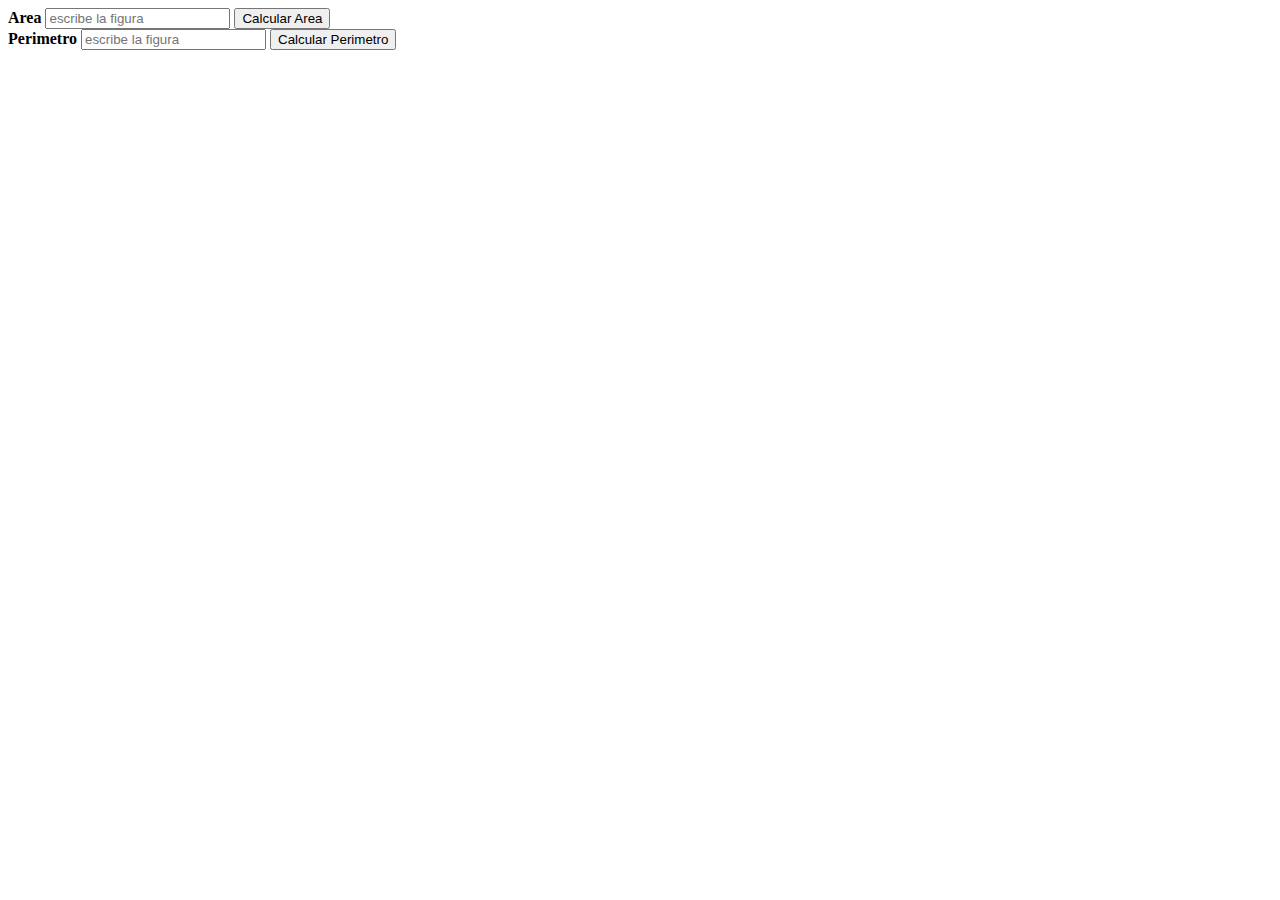
<file: index.html>
<!DOCTYPE html>
<html lang="en">

<head>
    <meta charset="UTF-8">
    <meta name="viewport" content="width=device-width, initial-scale=1.0">
    <title>Document</title>
</head>

<body>
    <label for=""><b>Area</b></label>
    <input type="text" id="tipoDeArea" placeholder="escribe la figura">
    <button id="boton">Calcular Area</button><br>
    <label for=""><b>Perimetro</b></label>
    <input type="text" id="Perimetro" placeholder="escribe la figura">
    <button id="boton2">Calcular Perimetro</button>
    <script src="areas.js"></script>
</body>

</html>
</file>
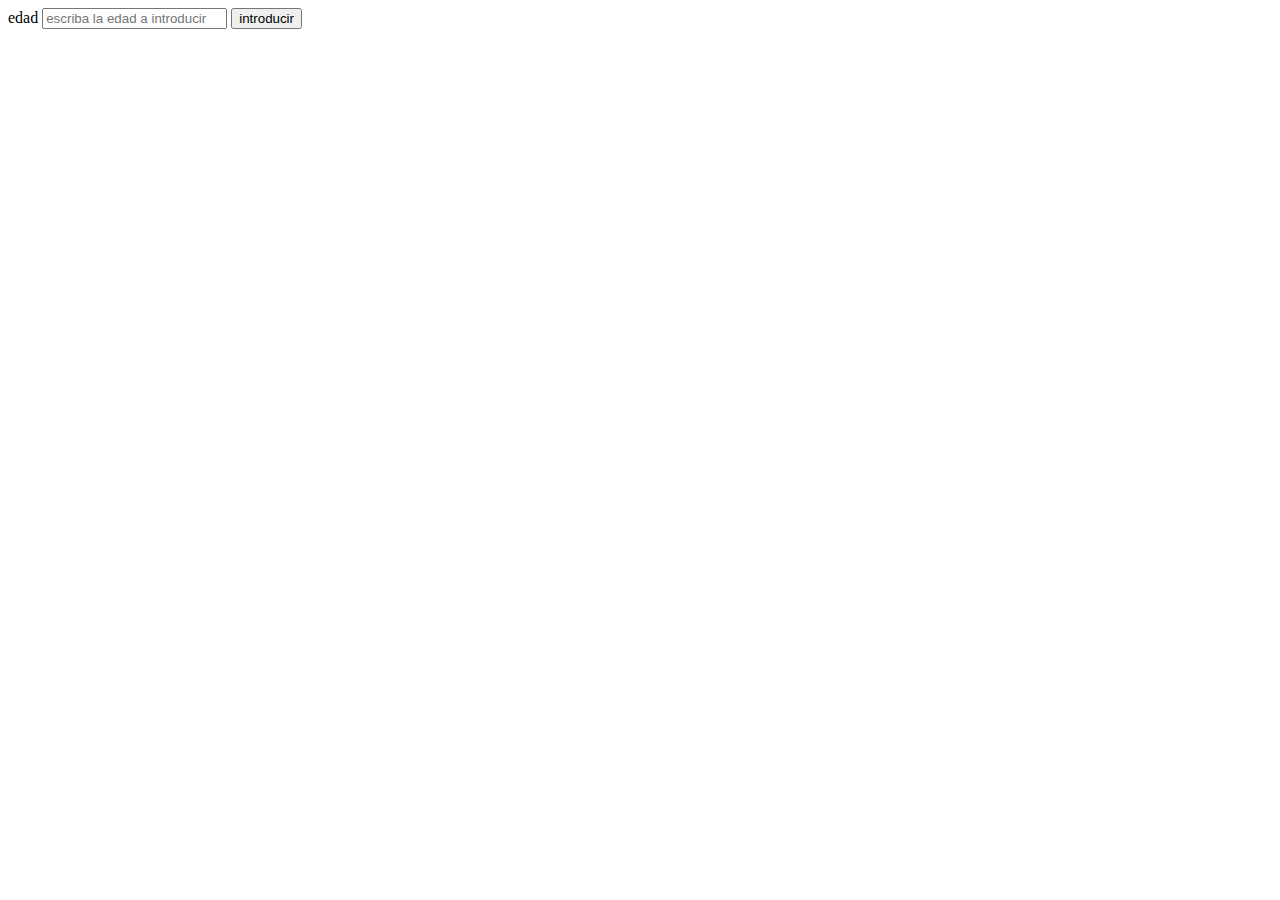
<file: index2.html>
<!DOCTYPE html>
<html lang="en">

<head>
    <meta charset="UTF-8">
    <meta name="viewport" content="width=device-width, initial-scale=1.0">
    <title>Document</title>
</head>

<body>
    <label for="">edad</label>
    <input type="text" id="edad" placeholder="escriba la edad a introducir">
    <button id="boton">introducir</button>
    <script src="edades.js"></script>
</body>

</html>
</file>
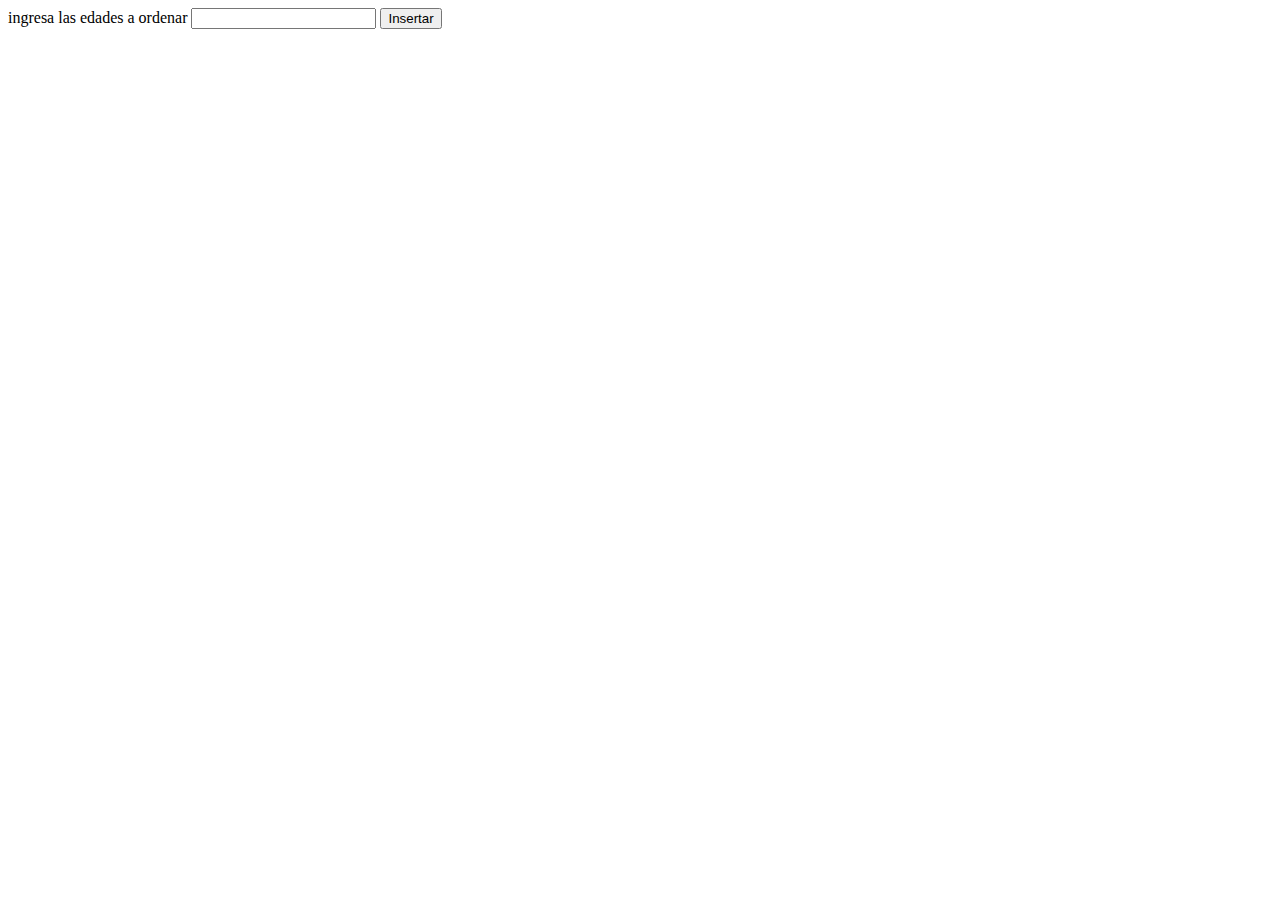
<file: index3.html>
<!DOCTYPE html>
<html lang="en">

<head>
    <meta charset="UTF-8">
    <meta name="viewport" content="width=device-width, initial-scale=1.0">
    <title>Document</title>
</head>

<body>
    <label for="">ingresa las edades a ordenar</label>
    <input type="text" id="inputVectores">
    <button id="boton">Insertar</button>
    <script src="vectoresOrdenados.js"></script>
</body>

</html>
</file>
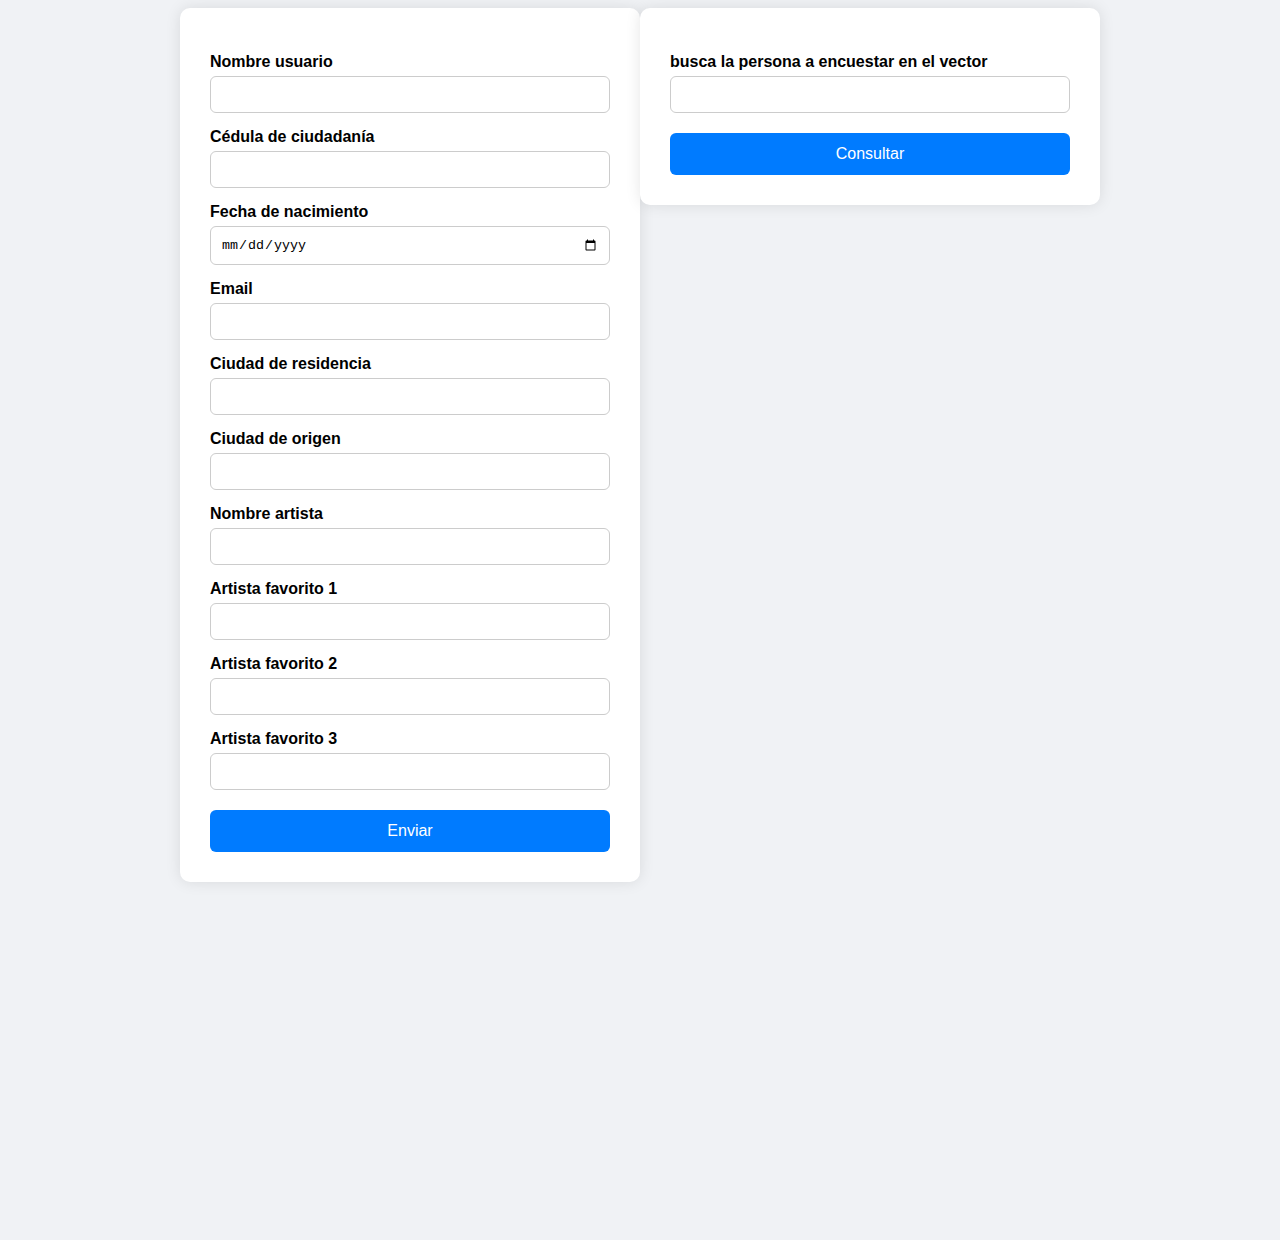
<file: index4.html>
<!DOCTYPE html>
<html lang="en">

<head>
    <meta charset="UTF-8">
    <meta name="viewport" content="width=device-width, initial-scale=1.0">
    <link rel="stylesheet" href="style.css">
    <title>emisora SENA</title>
</head>

<body>
    <form>
        <label for="nombre">Nombre usuario</label>
        <input type="text" id="nombre" class="nombre-input">

        <label for="cedula">Cédula de ciudadanía</label>
        <input type="number" id="cedula" class="cedula-input">

        <label for="fecha">Fecha de nacimiento</label>
        <input type="date" id="fecha" class="fecha-input">

        <label for="email">Email</label>
        <input type="email" id="email" class="email-input">

        <label for="residencia">Ciudad de residencia</label>
        <input type="text" id="residencia" class="residencia-input">

        <label for="origen">Ciudad de origen</label>
        <input type="text" id="origen" class="origen-input">

        <label for="artista">Nombre artista</label>
        <input type="text" id="artista" class="artista-input">

        <label for="favorito1">Artista favorito 1</label>
        <input type="text" id="favorito1" class="favorito1-input">

        <label for="favorito2">Artista favorito 2</label>
        <input type="text" id="favorito2" class="favorito2-input">

        <label for="favorito3">Artista favorito 3</label>
        <input type="text" id="favorito3" class="favorito3-input">

        <button type="button" id="boton">Enviar</button>
    </form>
    <form action="">
        <label for=""><b>busca la persona a encuestar en el vector</b></label>
        <input type="number" id="busqueda">
        <button type="button" id="botonBusqueda">Consultar</button>
    </form>
    <!--  <div id="resultado">

    </div> -->
    <script src="emisora.js"></script>
</body>

</html>
</file>
<file: style.css>
/* Fondo general */

body {
    font-family: Arial, sans-serif;
    background: #f0f2f5;
    display: flex;
    justify-content: center;
    align-items: flex-start;
    height: 136vh;
}


/* Contenedor del formulario */

form {
    background-color: white;
    padding: 30px;
    border-radius: 10px;
    box-shadow: 0 0 15px rgba(0, 0, 0, 0.1);
    width: 100%;
    max-width: 400px;
}


/* Etiquetas y campos */

label {
    display: block;
    margin-top: 15px;
    margin-bottom: 5px;
    font-weight: bold;
}

input[type="text"],
input[type="number"],
input[type="date"],
input[type="email"] {
    width: 100%;
    padding: 10px;
    border-radius: 6px;
    border: 1px solid #ccc;
    box-sizing: border-box;
    transition: border-color 0.3s;
}

input:focus {
    border-color: #007bff;
    outline: none;
}


/* Botón opcional si lo agregas */

button {
    margin-top: 20px;
    width: 100%;
    padding: 12px;
    background-color: #007bff;
    color: white;
    border: none;
    border-radius: 6px;
    cursor: pointer;
    font-size: 16px;
}

button:hover {
    background-color: #0056b3;
}


/* Contenedor general en filas */

.contenedor-principal {
    display: flex;
    flex-direction: row;
    justify-content: space-between;
    align-items: flex-start;
    width: 90%;
    max-width: 1200px;
}


/* Formulario de ingreso a la izquierda */

.contenedor-ingreso {
    flex: 1;
    margin-right: 20px;
}


/* Contenedor derecho con consulta + resultado */

.contenedor-derecho {
    flex: 1;
    display: flex;
    flex-direction: column;
    justify-content: flex-start;
    gap: 20px;
}


/* Formulario de consulta arriba */

.form-consulta {
    background-color: white;
    padding: 20px;
    border-radius: 10px;
    box-shadow: 0 0 15px rgba(0, 0, 0, 0.1);
}


/* Resultado abajo */

.resultado {
    background-color: white;
    padding: 20px;
    border-radius: 10px;
    box-shadow: 0 0 15px rgba(0, 0, 0, 0.1);
}

.resultado textarea {
    width: 100%;
    border-radius: 6px;
    border: 1px solid #ccc;
    padding: 10px;
    resize: none;
    box-sizing: border-box;
    font-family: monospace;
}
</file>
